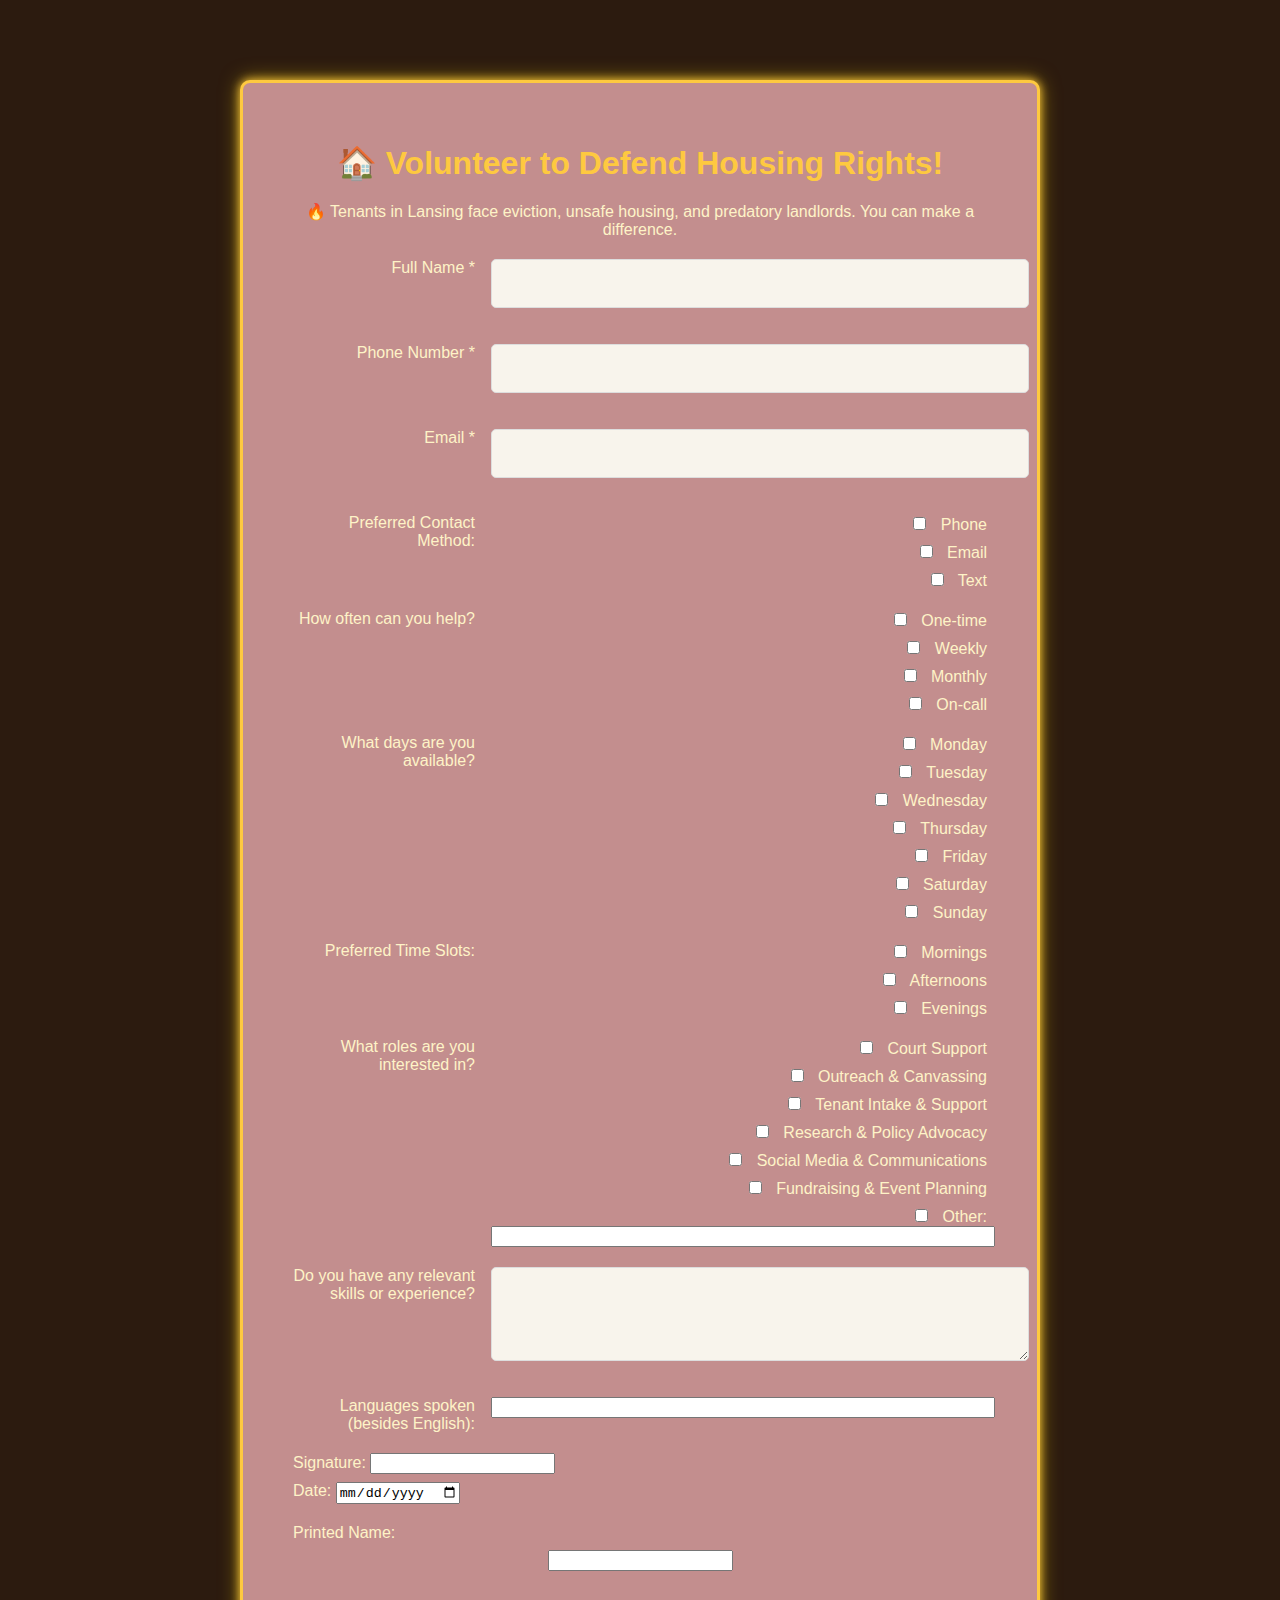
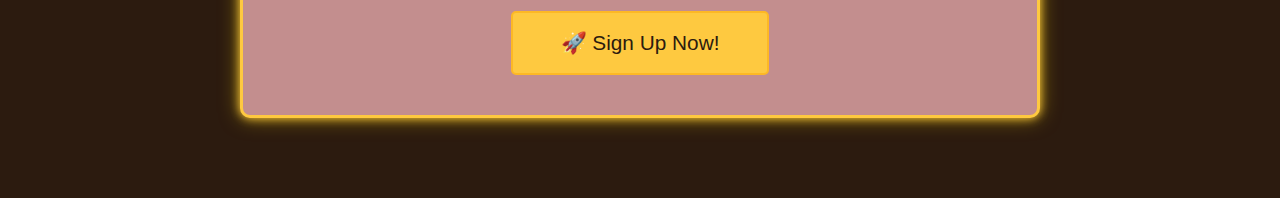
<file: volunteer_form.html>
﻿<!DOCTYPE html>
<html lang="en">
<head>
    <meta charset="UTF-8" />
    <meta name="viewport" content="width=device-width, initial-scale=1.0" />
    <title>Volunteer Sign-Up</title>
    <link href="volunteerform.css" rel="stylesheet">
</head>
<body class="min-h-screen flex items-center justify-center p-6 bg-lightgray">

    <form id="volunteerForm" class="form-card">
        <h1 class="text-4xl font-bold text-center highlight mb-6">🏠 Volunteer to Defend Housing Rights!</h1>
        <p class="text-center text-yellow-200 text-lg mb-6">
            🔥 Tenants in Lansing face eviction, unsafe housing, and predatory landlords. You can make a difference.
        </p>

        <!-- Contact Info -->
        <div class="grid-right-aligned mb-6">
            <label for="name">Full Name *</label>
            <input type="text" id="name" name="name" required class="form-input" />
        </div>
        <div class="grid-right-aligned mb-6">
            <label for="phone">Phone Number *</label>
            <input type="tel" id="phone" name="phone" required class="form-input" />
        </div>
        <div class="grid-right-aligned mb-6">
            <label for="email">Email *</label>
            <input type="email" id="email" name="email" required class="form-input" />
        </div>

        <!-- Preferred Contact Method -->
        <div class="grid-right-aligned mb-6">
            <label>Preferred Contact Method:</label>
            <div class="flex flex-col gap-2 mt-2">
                <label><input type="checkbox" name="contact[]" value="Phone"> Phone</label>
                <label><input type="checkbox" name="contact[]" value="Email"> Email</label>
                <label><input type="checkbox" name="contact[]" value="Text"> Text</label>
            </div>
        </div>

        <!-- Availability Frequency -->
        <div class="grid-right-aligned mb-6">
            <label>How often can you help?</label>
            <div class="flex flex-col gap-2 mt-2">
                <label><input type="checkbox" name="frequency[]" value="One-time"> One-time</label>
                <label><input type="checkbox" name="frequency[]" value="Weekly"> Weekly</label>
                <label><input type="checkbox" name="frequency[]" value="Monthly"> Monthly</label>
                <label><input type="checkbox" name="frequency[]" value="On-call"> On-call</label>
            </div>
        </div>

        <!-- Days Available -->
        <div class="grid-right-aligned mb-6">
            <label>What days are you available?</label>
            <div class="flex flex-col gap-2 mt-2">
                <label><input type="checkbox" name="days[]" value="Monday"> Monday</label>
                <label><input type="checkbox" name="days[]" value="Tuesday"> Tuesday</label>
                <label><input type="checkbox" name="days[]" value="Wednesday"> Wednesday</label>
                <label><input type="checkbox" name="days[]" value="Thursday"> Thursday</label>
                <label><input type="checkbox" name="days[]" value="Friday"> Friday</label>
                <label><input type="checkbox" name="days[]" value="Saturday"> Saturday</label>
                <label><input type="checkbox" name="days[]" value="Sunday"> Sunday</label>
            </div>
        </div>

        <!-- Time Slots -->
        <div class="grid-right-aligned mb-6">
            <label>Preferred Time Slots:</label>
            <div class="flex flex-col gap-2 mt-2">
                <label><input type="checkbox" name="times[]" value="Mornings"> Mornings</label>
                <label><input type="checkbox" name="times[]" value="Afternoons"> Afternoons</label>
                <label><input type="checkbox" name="times[]" value="Evenings"> Evenings</label>
            </div>
        </div>

        <!-- Roles -->
        <div class="grid-right-aligned mb-6">
            <label>What roles are you interested in?</label>
            <div class="flex flex-col gap-2 mt-2">
                <label><input type="checkbox" name="roles[]" value="Court Support"> Court Support</label>
                <label><input type="checkbox" name="roles[]" value="Outreach & Canvassing"> Outreach & Canvassing</label>
                <label><input type="checkbox" name="roles[]" value="Tenant Intake & Support"> Tenant Intake & Support</label>
                <label><input type="checkbox" name="roles[]" value="Research & Policy Advocacy"> Research & Policy Advocacy</label>
                <label><input type="checkbox" name="roles[]" value="Social Media & Communications"> Social Media & Communications</label>
                <label><input type="checkbox" name="roles[]" value="Fundraising & Event Planning"> Fundraising & Event Planning</label>
                <label>
                    <input type="checkbox" name="roles[]" value="Other"> Other:
                    <input type="text" name="role_other" class="rounded p-2 ml-2 w-full" />
                </label>
            </div>
        </div>

        <!-- Skills and Languages -->
        <div class="grid-right-aligned mb-6">
            <label>Do you have any relevant skills or experience?</label>
            <textarea name="experience" rows="4" class="w-full rounded-lg p-3 mt-2"></textarea>
        </div>

        <div class="grid-right-aligned mb-6">
            <label>Languages spoken (besides English):</label>
            <input type="text" name="languages" class="w-full rounded-lg p-3 mt-2" />
        </div>

        <!-- Signature and Date -->
        <div class="grid sm:grid-cols-2 gap-6 mb-6">
            <label>
                Signature:
                <input type="text" name="signature" class="w-full rounded-lg p-3 mt-2" />
            </label>
            <label>
                Date:
                <input type="date" name="date" class="w-full rounded-lg p-3 mt-2" />
            </label>
        </div>

        <div class="mb-6">
            <label>Printed Name:</label>
            <input type="text" name="printed_name" class="w-full rounded-lg p-3 mt-2" />
        </div>

        <!-- Submit -->
        <div class="text-center pt-6">
            <button type="submit" class="btn-yellow px-8 py-4 rounded-full font-bold text-lg shadow-lg">
                🚀 Sign Up Now!
            </button>
        </div>
    </form>

    <!-- JavaScript -->
    <script src="scripts.js"></script>

</body>
</html>
</file>
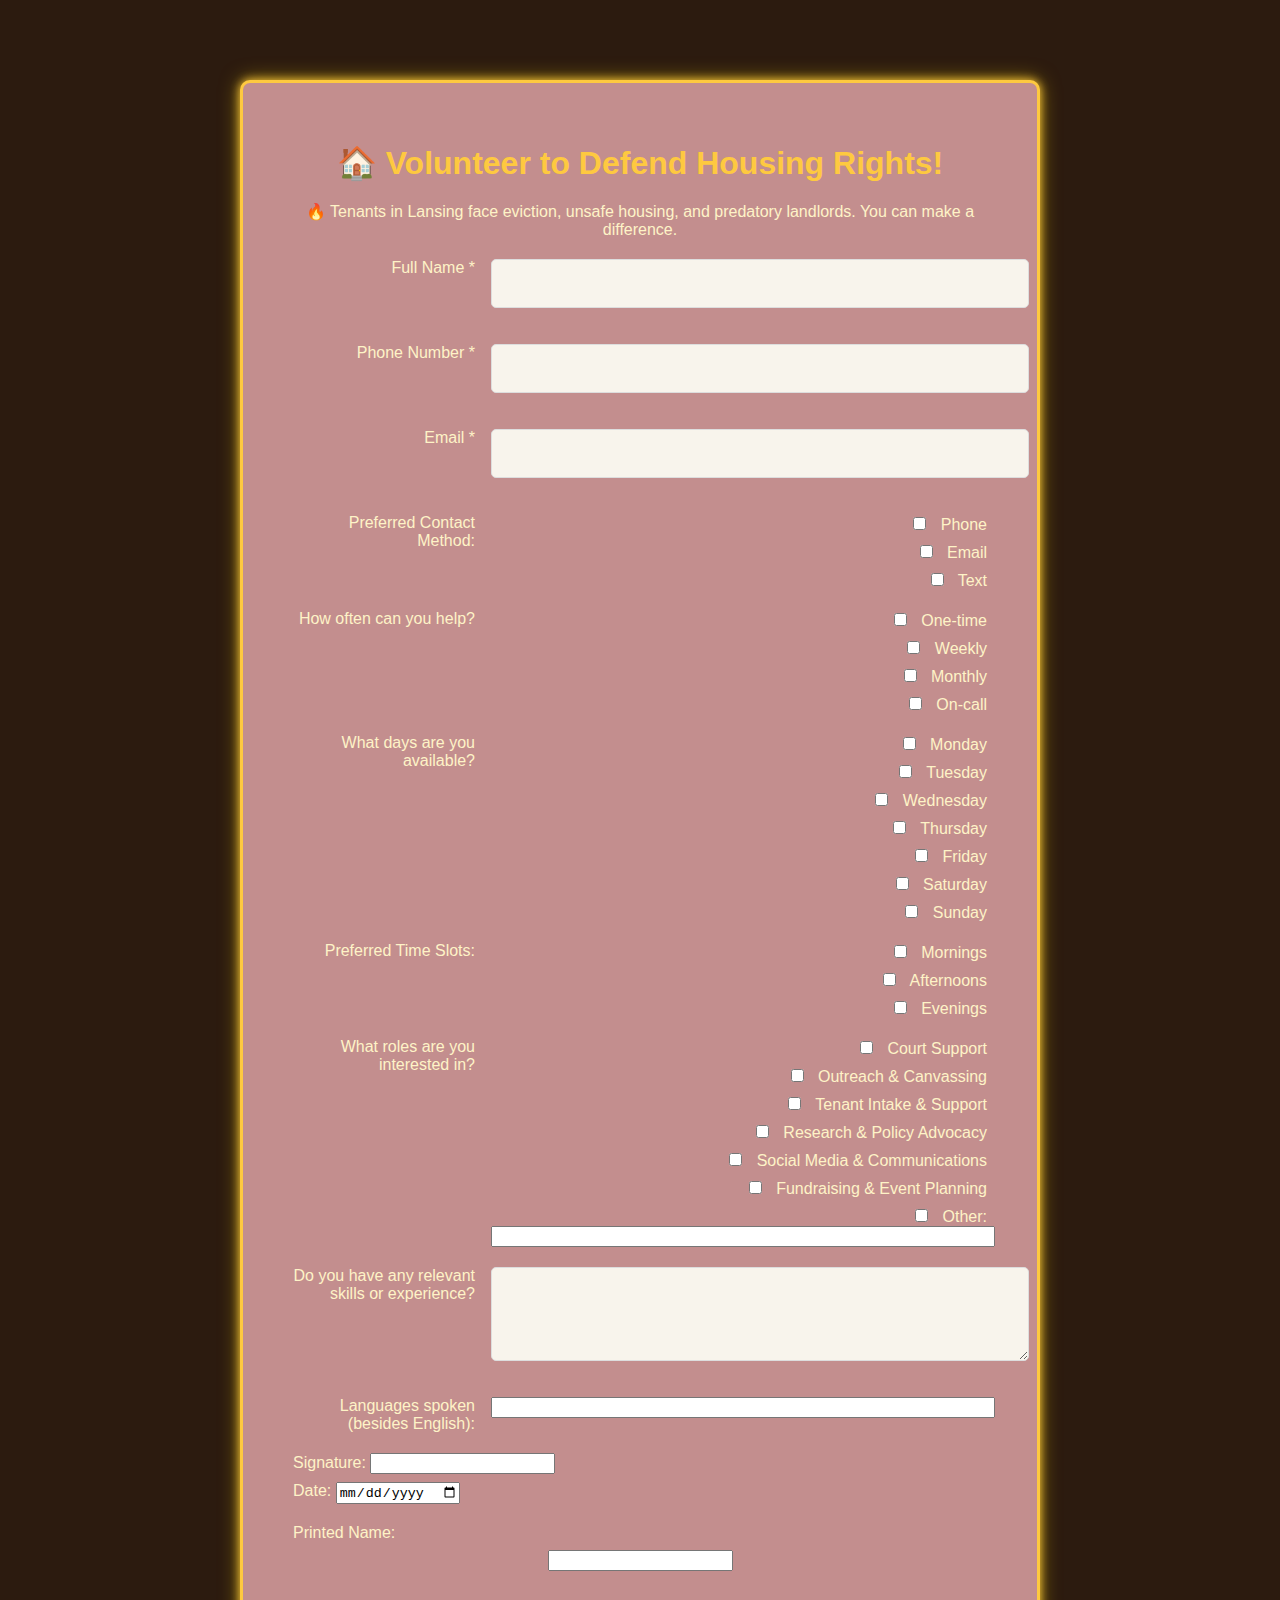
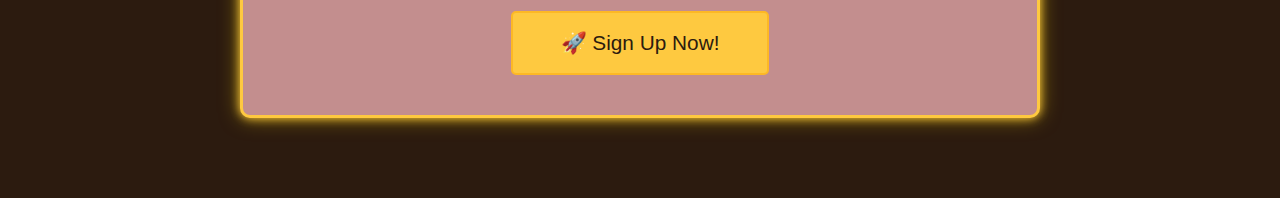
<file: volunteerForm.html>
﻿<!DOCTYPE html>
<html lang="en">
<head>
    <meta charset="UTF-8" />
    <meta name="viewport" content="width=device-width, initial-scale=1.0" />
    <title>Volunteer Sign-Up</title>
    <link href="volunteerForm.css" rel="stylesheet">
</head>
<body class="min-h-screen flex items-center justify-center p-6 bg-lightgray">

    <form id="volunteerForm" class="form-card">
        <h1 class="text-4xl font-bold text-center highlight mb-6">🏠 Volunteer to Defend Housing Rights!</h1>
        <p class="text-center text-yellow-200 text-lg mb-6">
            🔥 Tenants in Lansing face eviction, unsafe housing, and predatory landlords. You can make a difference.
        </p>

        <!-- Contact Info -->
        <div class="grid-right-aligned mb-6">
            <label for="name">Full Name *</label>
            <input type="text" id="name" name="name" required class="form-input" />
        </div>
        <div class="grid-right-aligned mb-6">
            <label for="phone">Phone Number *</label>
            <input type="tel" id="phone" name="phone" required class="form-input" />
        </div>
        <div class="grid-right-aligned mb-6">
            <label for="email">Email *</label>
            <input type="email" id="email" name="email" required class="form-input" />
        </div>

        <!-- Preferred Contact Method -->
        <div class="grid-right-aligned mb-6">
            <label>Preferred Contact Method:</label>
            <div class="flex flex-col gap-2 mt-2">
                <label><input type="checkbox" name="contact[]" value="Phone"> Phone</label>
                <label><input type="checkbox" name="contact[]" value="Email"> Email</label>
                <label><input type="checkbox" name="contact[]" value="Text"> Text</label>
            </div>
        </div>

        <!-- Availability Frequency -->
        <div class="grid-right-aligned mb-6">
            <label>How often can you help?</label>
            <div class="flex flex-col gap-2 mt-2">
                <label><input type="checkbox" name="frequency[]" value="One-time"> One-time</label>
                <label><input type="checkbox" name="frequency[]" value="Weekly"> Weekly</label>
                <label><input type="checkbox" name="frequency[]" value="Monthly"> Monthly</label>
                <label><input type="checkbox" name="frequency[]" value="On-call"> On-call</label>
            </div>
        </div>

        <!-- Days Available -->
        <div class="grid-right-aligned mb-6">
            <label>What days are you available?</label>
            <div class="flex flex-col gap-2 mt-2">
                <label><input type="checkbox" name="days[]" value="Monday"> Monday</label>
                <label><input type="checkbox" name="days[]" value="Tuesday"> Tuesday</label>
                <label><input type="checkbox" name="days[]" value="Wednesday"> Wednesday</label>
                <label><input type="checkbox" name="days[]" value="Thursday"> Thursday</label>
                <label><input type="checkbox" name="days[]" value="Friday"> Friday</label>
                <label><input type="checkbox" name="days[]" value="Saturday"> Saturday</label>
                <label><input type="checkbox" name="days[]" value="Sunday"> Sunday</label>
            </div>
        </div>

        <!-- Time Slots -->
        <div class="grid-right-aligned mb-6">
            <label>Preferred Time Slots:</label>
            <div class="flex flex-col gap-2 mt-2">
                <label><input type="checkbox" name="times[]" value="Mornings"> Mornings</label>
                <label><input type="checkbox" name="times[]" value="Afternoons"> Afternoons</label>
                <label><input type="checkbox" name="times[]" value="Evenings"> Evenings</label>
            </div>
        </div>

        <!-- Roles -->
        <div class="grid-right-aligned mb-6">
            <label>What roles are you interested in?</label>
            <div class="flex flex-col gap-2 mt-2">
                <label><input type="checkbox" name="roles[]" value="Court Support"> Court Support</label>
                <label><input type="checkbox" name="roles[]" value="Outreach & Canvassing"> Outreach & Canvassing</label>
                <label><input type="checkbox" name="roles[]" value="Tenant Intake & Support"> Tenant Intake & Support</label>
                <label><input type="checkbox" name="roles[]" value="Research & Policy Advocacy"> Research & Policy Advocacy</label>
                <label><input type="checkbox" name="roles[]" value="Social Media & Communications"> Social Media & Communications</label>
                <label><input type="checkbox" name="roles[]" value="Fundraising & Event Planning"> Fundraising & Event Planning</label>
                <label>
                    <input type="checkbox" name="roles[]" value="Other"> Other:
                    <input type="text" name="role_other" class="rounded p-2 ml-2 w-full" />
                </label>
            </div>
        </div>

        <!-- Skills and Languages -->
        <div class="grid-right-aligned mb-6">
            <label>Do you have any relevant skills or experience?</label>
            <textarea name="experience" rows="4" class="w-full rounded-lg p-3 mt-2"></textarea>
        </div>

        <div class="grid-right-aligned mb-6">
            <label>Languages spoken (besides English):</label>
            <input type="text" name="languages" class="w-full rounded-lg p-3 mt-2" />
        </div>

        <!-- Signature and Date -->
        <div class="grid sm:grid-cols-2 gap-6 mb-6">
            <label>
                Signature:
                <input type="text" name="signature" class="w-full rounded-lg p-3 mt-2" />
            </label>
            <label>
                Date:
                <input type="date" name="date" class="w-full rounded-lg p-3 mt-2" />
            </label>
        </div>

        <div class="mb-6">
            <label>Printed Name:</label>
            <input type="text" name="printed_name" class="w-full rounded-lg p-3 mt-2" />
        </div>

        <!-- Submit -->
        <div class="text-center pt-6">
            <button type="submit" class="btn-yellow px-8 py-4 rounded-full font-bold text-lg shadow-lg">
                🚀 Sign Up Now!
            </button>
        </div>
    </form>

    <!-- JavaScript -->
    <script src="scripts.js"></script>

</body>
</html>
</file>
<file: volunteerform.css>
﻿:root {
    --gold: #fec940;
    --gold-dark: #fdb825;
    --sage: #819d75;
    --forest: #465f4b;
    --crimson: #1a231c; /* NOTE: Was likely a typo – 'la231c'. Replaced with '1a231c' */
    --rose-dust: #bd8c5e;
    --rich-brown: #694527;
    --clay: #8b5e3b;
    --coffee: #44321b;
    --dusty-rose: #c38e80;
    --peachy-nude: #c4967d;
    /* Existing ones, if not already declared */
    --dark-brown: #2c1b0f;
    --cream: #f8f4ec;
    --medium-brown: #8b5e3b;
}



/* General Styles */
body {
    font-family: 'Inter', sans-serif;
    background-color: var(--dark-brown);
    color: #fef3c7;
    margin: 0;
    padding: 80px 20px;
    text-align: center;
    background-size: 100px 100px;
    background-repeat: repeat;
    background-attachment: fixed;
    background-position: center;
}

/* Form Card */
.form-card {
    background: #c38e8e;
    border: 3px solid var(--gold);
    border-radius: 10px;
    box-shadow: 0 0 10px var(--gold), 0 0 20px rgba(255, 217, 0, 0.5);
    padding: 40px 50px;
    width: 100%;
    max-width: 800px;
    margin: 0 auto;
    box-sizing: border-box;
}


/* Spacing for Form Groups */
.form-group {
    text-align: left;
    padding-bottom: 20px;
}

/* Label Alignment */
label {
    display: block;
    margin-bottom: 8px;
    width: 100%;
    text-align: left;
    margin-right: 20px;
}

/* Form Inputs */
.form-input,
textarea {
    width: 100%;
    padding: 16px 20px;
    margin-bottom: 16px;
    border: 1px solid #ddd;
    border-radius: 5px;
    background-color: var(--cream);
}

/* Submit Button */
.btn-submit,
.btn-yellow {
    background: var(--medium-brown);
    color: var(--gold);
    padding: 18px 48px;
    border: none;
    border-radius: 5px;
    font-size: 1.3rem;
    cursor: pointer;
    transition: background 0.3s ease;
    margin-top: 20px;
}

    .btn-submit:hover,
    .btn-yellow:hover {
        background: var(--gold);
        color: var(--medium-brown);
    }

/* Adjusted Grid Spacing for Form Layout */
.grid {
    gap: 16px;
}

/* Column-based Layout for Inputs */
.md\:grid-cols-2 {
    grid-template-columns: repeat(auto-fit, minmax(300px, 1fr));
}

/* Spacing for form sections */
.mb-6 {
    margin-bottom: 20px;
}

/* Right-Aligned Grid Layout */
.grid-right-aligned {
    display: grid;
    grid-template-columns: 1fr 3fr;
    gap: 16px;
    align-items: flex-start;
}

    .grid-right-aligned label {
        text-align: right;
        min-width: 150px;
        margin-bottom: 0;
        padding-right: 12px;
    }

    /* Make the second column stack elements vertically */
    .grid-right-aligned > div {
        display: flex;
        flex-direction: column;
        gap: 8px;
        align-items: flex-start;
    }

    /* Form Input Sizing */
    .grid-right-aligned .form-input,
    .grid-right-aligned textarea,
    .grid-right-aligned input[type="text"],
    .grid-right-aligned input[type="date"] {
        width: 100%;
        flex: 1;
    }

/* Checkboxes & Radios */
input[type="checkbox"],
input[type="radio"] {
    margin-right: 10px;
}

/* Checkbox / Radio Label Styling */
.checkbox-group,
.radio-group {
    display: flex;
    flex-direction: column;
    gap: 10px;
    margin-top: 10px;
}

    .checkbox-group label,
    .radio-group label {
        display: flex;
        align-items: center;
    }

/* Title Styling */
h1 {
    margin-bottom: 24px;
    color: var(--gold);
}

/* Textarea */
textarea {
    resize: vertical;
}

.btn-yellow {
    background-color: var(--gold);
    color: var(--dark-brown);
    border: 2px solid var(--gold-dark);
}

    .btn-yellow:hover {
        background-color: var(--gold-dark);
        color: var(--cream);
    }


/* Responsive Fixes */
@media (max-width: 600px) {
    .grid-right-aligned {
        grid-template-columns: 1fr;
    }

        .grid-right-aligned label {
            text-align: left;
            padding-right: 0;
            margin-bottom: 8px;
        }

        .grid-right-aligned > div {
            align-items: stretch;
        }
}
</file>
<file: volunteerForm.css>
﻿:root {
    --gold: #fec940;
    --gold-dark: #fdb825;
    --sage: #819d75;
    --forest: #465f4b;
    --crimson: #1a231c; /* NOTE: Was likely a typo – 'la231c'. Replaced with '1a231c' */
    --rose-dust: #bd8c5e;
    --rich-brown: #694527;
    --clay: #8b5e3b;
    --coffee: #44321b;
    --dusty-rose: #c38e80;
    --peachy-nude: #c4967d;
    /* Existing ones, if not already declared */
    --dark-brown: #2c1b0f;
    --cream: #f8f4ec;
    --medium-brown: #8b5e3b;
}



/* General Styles */
body {
    font-family: 'Inter', sans-serif;
    background-color: var(--dark-brown);
    color: #fef3c7;
    margin: 0;
    padding: 80px 20px;
    text-align: center;
    background-size: 100px 100px;
    background-repeat: repeat;
    background-attachment: fixed;
    background-position: center;
}

/* Form Card */
.form-card {
    background: #c38e8e;
    border: 3px solid var(--gold);
    border-radius: 10px;
    box-shadow: 0 0 10px var(--gold), 0 0 20px rgba(255, 217, 0, 0.5);
    padding: 40px 50px;
    width: 100%;
    max-width: 800px;
    margin: 0 auto;
    box-sizing: border-box;
}


/* Spacing for Form Groups */
.form-group {
    text-align: left;
    padding-bottom: 20px;
}

/* Label Alignment */
label {
    display: block;
    margin-bottom: 8px;
    width: 100%;
    text-align: left;
    margin-right: 20px;
}

/* Form Inputs */
.form-input,
textarea {
    width: 100%;
    padding: 16px 20px;
    margin-bottom: 16px;
    border: 1px solid #ddd;
    border-radius: 5px;
    background-color: var(--cream);
}

/* Submit Button */
.btn-submit,
.btn-yellow {
    background: var(--medium-brown);
    color: var(--gold);
    padding: 18px 48px;
    border: none;
    border-radius: 5px;
    font-size: 1.3rem;
    cursor: pointer;
    transition: background 0.3s ease;
    margin-top: 20px;
}

    .btn-submit:hover,
    .btn-yellow:hover {
        background: var(--gold);
        color: var(--medium-brown);
    }

/* Adjusted Grid Spacing for Form Layout */
.grid {
    gap: 16px;
}

/* Column-based Layout for Inputs */
.md\:grid-cols-2 {
    grid-template-columns: repeat(auto-fit, minmax(300px, 1fr));
}

/* Spacing for form sections */
.mb-6 {
    margin-bottom: 20px;
}

/* Right-Aligned Grid Layout */
.grid-right-aligned {
    display: grid;
    grid-template-columns: 1fr 3fr;
    gap: 16px;
    align-items: flex-start;
}

    .grid-right-aligned label {
        text-align: right;
        min-width: 150px;
        margin-bottom: 0;
        padding-right: 12px;
    }

    /* Make the second column stack elements vertically */
    .grid-right-aligned > div {
        display: flex;
        flex-direction: column;
        gap: 8px;
        align-items: flex-start;
    }

    /* Form Input Sizing */
    .grid-right-aligned .form-input,
    .grid-right-aligned textarea,
    .grid-right-aligned input[type="text"],
    .grid-right-aligned input[type="date"] {
        width: 100%;
        flex: 1;
    }

/* Checkboxes & Radios */
input[type="checkbox"],
input[type="radio"] {
    margin-right: 10px;
}

/* Checkbox / Radio Label Styling */
.checkbox-group,
.radio-group {
    display: flex;
    flex-direction: column;
    gap: 10px;
    margin-top: 10px;
}

    .checkbox-group label,
    .radio-group label {
        display: flex;
        align-items: center;
    }

/* Title Styling */
h1 {
    margin-bottom: 24px;
    color: var(--gold);
}

/* Textarea */
textarea {
    resize: vertical;
}

.btn-yellow {
    background-color: var(--gold);
    color: var(--dark-brown);
    border: 2px solid var(--gold-dark);
}

    .btn-yellow:hover {
        background-color: var(--gold-dark);
        color: var(--cream);
    }


/* Responsive Fixes */
@media (max-width: 600px) {
    .grid-right-aligned {
        grid-template-columns: 1fr;
    }

        .grid-right-aligned label {
            text-align: left;
            padding-right: 0;
            margin-bottom: 8px;
        }

        .grid-right-aligned > div {
            align-items: stretch;
        }
}
</file>
